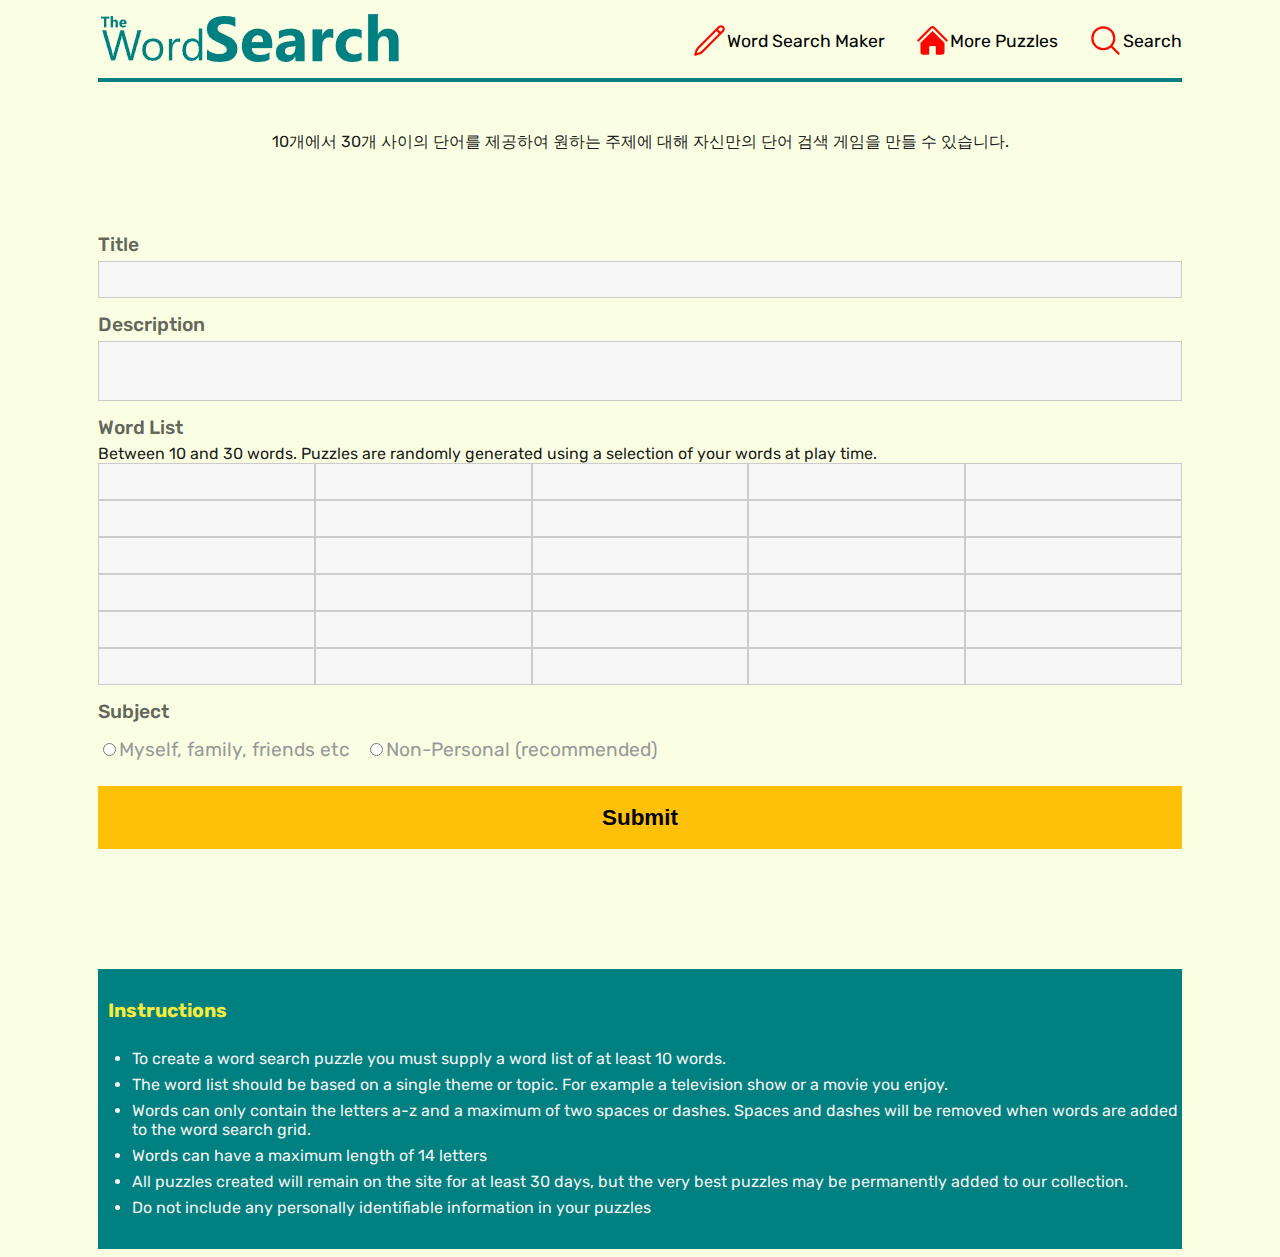
<file: static/index.html>
<!DOCTYPE html>
<html lang="en">
  <head>
    <meta charset="UTF-8" />
    <meta name="viewport" content="width=device-width, initial-scale=1.0" />
    <title>Word Search</title>
    <link rel="stylesheet" href="css/header.css" />
    <link rel="stylesheet" href="css/index_main.css" />
    <link
      href="https://fonts.googleapis.com/css2?family=Rubik:wght@400;700&display=swap"
      rel="stylesheet"
    />
  </head>
  <body>
    <header>
      <div id="menu-bar">
        <div id="menu-icon_left">
          <a href="/">
            <img src="assets/image.png" />
          </a>
        </div>
        <div id="menu-icon_right">
          <div id="menu-icon_right1">
            <img src="assets/pen.svg" alt="" />
            <div id="menu-icon_right1-text">Word Search Maker</div>
          </div>
          <div id="menu-icon_right1">
            <img src="assets/home.svg" alt="" />
            <div id="menu-icon_right2-text">More Puzzles</div>
          </div>
          <div id="menu-icon_right1">
            <img src="assets/search.svg" alt="" />
            <div id="menu-icon_right3-text">Search</div>
          </div>
        </div>
      </div>
    </header>

    <main>
      <div id="main-description">
        10개에서 30개 사이의 단어를 제공하여 원하는 주제에 대해 자신만의 단어
        검색 게임을 만들 수 있습니다.
      </div>

      <div>
        <div id="main-title_text">Title</div>
        <div>
          <input type="text" id="main-title_input" />
        </div>
        <div id="main-Description_text">Description</div>
        <div>
          <input type="text" id="main-description_input" />
        </div>
        <div id="main-list_text">Word List</div>
        <div id="main-list_description">
          Between 10 and 30 words. Puzzles are randomly generated using a
          selection of your words at play time.
        </div>
        <div id="app">
          <div id="inputContainer"></div>
        <div id="main-subject_text">Subject</div>
        <div id="main-radioBtn">
          <span
            ><input type="radio" />Myself, family, friends etc&nbsp&nbsp</span
          >
          <span><input type="radio" />Non-Personal (recommended)</span>
        </div>

        <button id="subBtn" onclick="generateWordSearch()">Submit</button>
      </div>

      <div id="instructions_container">
        <div id="instructions_text">Instructions</div>
        <div id="instructions_li">
          <li>
            To create a word search puzzle you must supply a word list of at
            least 10 words.
          </li>
          <li>
            The word list should be based on a single theme or topic. For
            example a television show or a movie you enjoy.
          </li>
          <li>
            Words can only contain the letters a-z and a maximum of two spaces
            or dashes. Spaces and dashes will be removed when words are added to
            the word search grid.
          </li>
          <li>Words can have a maximum length of 14 letters</li>
          <li>
            All puzzles created will remain on the site for at least 30 days,
            but the very best puzzles may be permanently added to our
            collection.
          </li>
          <li>
            Do not include any personally identifiable information in your
            puzzles
          </li>
        </div>
      </div>
    </main>

    <footer></footer>
    <script src="app.js"></script>
  </body>
</html>
</file>
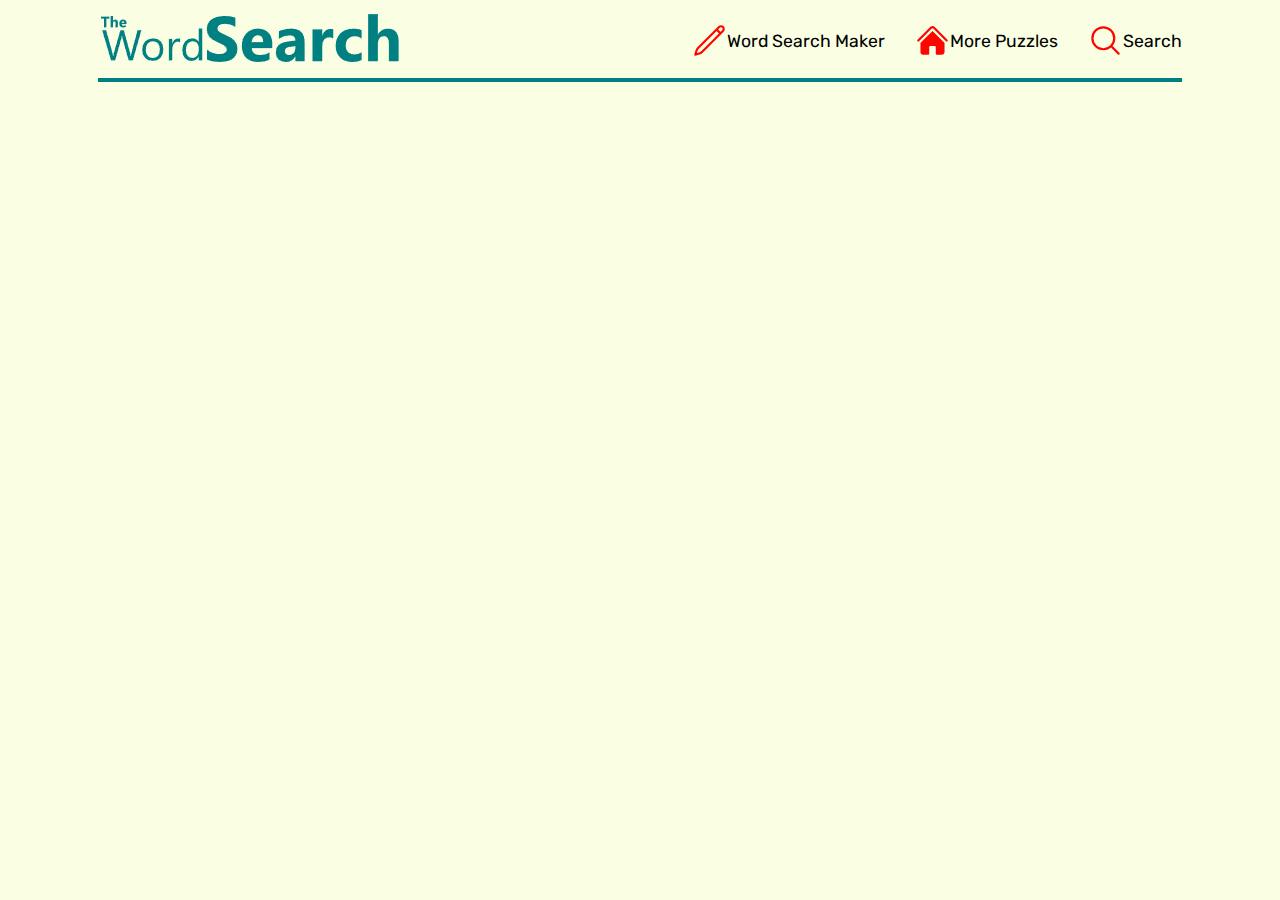
<file: static/play.html>
<!DOCTYPE html>
<html lang="en">
  <head>
    <meta charset="UTF-8" />
    <meta name="viewport" content="width=device-width, initial-scale=1.0" />
    <title>게임플레이</title>
    <link rel="stylesheet" href="css/play_main.css" />
    <link rel="stylesheet" href="css/header.css" />
    <link
      href="https://fonts.googleapis.com/css2?family=Rubik:wght@400;700&display=swap"
      rel="stylesheet"
    />
  </head>
  <body>
    <header>
      <div id="menu-bar">
        <div id="menu-icon_left">
          <a href="/">
            <img src="assets/image.png" />
          </a>
        </div>
        <div id="menu-icon_right">
          <div id="menu-icon_right1">
            <img src="assets/pen.svg" alt="" />
            <div id="menu-icon_right1-text">Word Search Maker</div>
          </div>
          <div id="menu-icon_right1">
            <img src="assets/home.svg" alt="" />
            <div id="menu-icon_right2-text">More Puzzles</div>
          </div>
          <div id="menu-icon_right1">
            <img src="assets/search.svg" alt="" />
            <div id="menu-icon_right3-text">Search</div>
          </div>
        </div>
      </div>
    </header>
    <main>
      <div id="wordSearchGrid"></div>
      <div id="wordList"></div>
    </main>
    <script src="play.js"></script>
  </body>
</html>
</file>
<file: static/css/header.css>
body {
  background-color: #faffe4;
  font-family: Rubik, sans-serif;
}

header {
  border-bottom: 4px solid #008080;
  margin-right: 90px;
  margin-left: 90px;
}

#menu-bar {
  display: flex;
  justify-content: space-between;
  align-items: center;
  margin: 5px 0 5px 0;
}

#menu-icon_left a {
  text-decoration-line: none;
}

#menu-icon_left-text1 {
  font-size: 20px;
  position: fixed;
  top: 50px;
  left: 100px;
}

#menu-icon_left-text2 {
  font-size: 40px;
  position: fixed;
  top: 60px;
  left: 100px;
}

#menu-icon_left-text3 {
  font-size: 80px;
  font-weight: bold;
  position: fixed;
  top: 5px;
  left: 200px;
}

#menu-icon_right {
  display: flex;
  justify-content: space-between;
  align-items: center;

  font-size: 17.6px;
}
#menu-icon_right1 {
  display: flex;
  justify-content: space-between;
  align-items: center;
  padding: 0px 0 0 30px;
}
#menu-icon_right img {
  filter: invert(16%) sepia(89%) saturate(6054%) hue-rotate(358deg)
    brightness(97%) contrast(113%);
  width: 35px;
  height: 35px;
}
</file>
<file: static/css/index_main.css>
main {
  margin-top: 50px;
  font-family: Rubik, sans-serif;
  margin-left: 90px;
  margin-right: 90px;
}

#main-description {
  display: flex;
  justify-content: center;
  align-items: center;
  color: rgba(0, 0, 0, 0.9);
}

#main-title_text {
  font-size: 19.2px;
  font-weight: 550;
  margin-top: 80px;
  margin-bottom: 5px;
  color: rgba(0, 0, 0, 0.6);
}

#main-title_input {
  display: block;
  width: 100%;
  box-sizing: border-box;
  padding: 6px 8px;
  font-size: 1.2em;
  font-weight: 700;
  border: 1px solid #ccc;
  font-family: inherit;
  background: #f6f6f6;
  color: #222;
}

#main-Description_text {
  font-size: 19.2px;
  font-weight: 550;
  margin-top: 15px;
  margin-bottom: 5px;
  color: rgba(0, 0, 0, 0.6);
}

#main-description_input {
  display: block;
  width: 100%;
  height: 60px;
  box-sizing: border-box;
  padding: 6px 8px;
  font-size: 1.2em;
  font-weight: 700;
  border: 1px solid #ccc;
  font-family: inherit;
  background: #f6f6f6;
  color: #222;
}

#main-list_text {
  font-size: 19.2px;
  font-weight: 550;
  margin-top: 15px;
  margin-bottom: 5px;
  color: rgba(0, 0, 0, 0.6);
}

#main-list_description {
  color: rgba(0, 0, 0, 0.9);
}

#inputContainer {
  display: grid;
  grid-template-columns: repeat(5, 1fr);
  grid-template-rows: repeat(6, auto);
  gap: 00px;
}

#inputContainer input[type="text"] {
  display: block;
  width: 100%;
  box-sizing: border-box;
  padding: 6px 8px;
  font-size: 1.2em;
  font-weight: 700;
  border: 1px solid #ccc;
  font-family: inherit;
  background: #f6f6f6;
  color: #222;
}

#main-subject_text {
  font-size: 19.2px;
  font-weight: 550;
  margin-top: 15px;
  margin-bottom: 5px;
  color: rgba(0, 0, 0, 0.6);
}

#main-radioBtn {
  font-size: 19.2px;
  margin-top: 15px;
  margin-bottom: 5px;
  color: #999;
}

#subBtn {
  width: 100%;
  height: 63px;
  font-size: 22.4px;
  font-weight: bold;
  background-color: #ffc107;
  border: none;
  margin-top: 20px;
  margin-bottom: 120px;
}

#instructions_container {
  background-color: #008080;
  position: relative;
  width: 100%;
  height: 280px;
}

#instructions_text {
  position: absolute;
  top: 30px;
  left: 10px;
  color: #f7eb3b;
  font-size: 19.2px;
  font-weight: bold;
}

#instructions_li {
  position: absolute;
  top: 80px;
  left: 34px;
  color: #f3f3f3;
}

#instructions_li li {
  margin-bottom: 7px;
}
</file>
<file: static/css/play_main.css>
main {
  margin-top: 50px;
  font-family: Rubik, sans-serif;
  margin-left: 90px;
  margin-right: 90px;
}

#grid-block {
  display: block;
  justify-content: center;
  align-items: center;
  width: 50px;
  height: 50px;
  border: 1px solid #e6e7e5;
  background-color: white;
}

#wordSearchGrid {
  display: grid;
  grid-template-columns: repeat(12, 1fr);
  grid-template-rows: repeat(14, auto);
  justify-content: center; /* 수평 가운데 정렬 */
  align-items: center; /* 수직 가운데 정렬 */
  gap: 0px;
  width: 624px; /* 적절한 너비 설정 */
  height: 680px;
}

.grid-cell {
  width: 100%;
  height: 50px;
  box-sizing: border-box;
  padding: 6px 8px;
  font-size: 1.2em;
  font-weight: 700;
  border: 1px solid #ccc;
  font-family: inherit;
  background: #fefffb;
  color: #222;
}

#wordList {
  margin-top: 20px;
  font-size: 18px;
}
/* #grid-container {
  display: grid;
  grid-template-columns: repeat(12, 1fr);
  grid-template-rows: repeat(14, auto);
  justify-content: center;
  align-items: center;
  gap: 0px;
  width: 624px;
  height: 680px;
}

#grid-container div {
  width: 100%;
  height: 50px;
  box-sizing: border-box;
  padding: 6px 8px;
  font-size: 1.2em;
  font-weight: 700;
  border: 1px solid #ccc;
  font-family: inherit;
  background: #fefffb;
  color: #222;
} */
</file>
